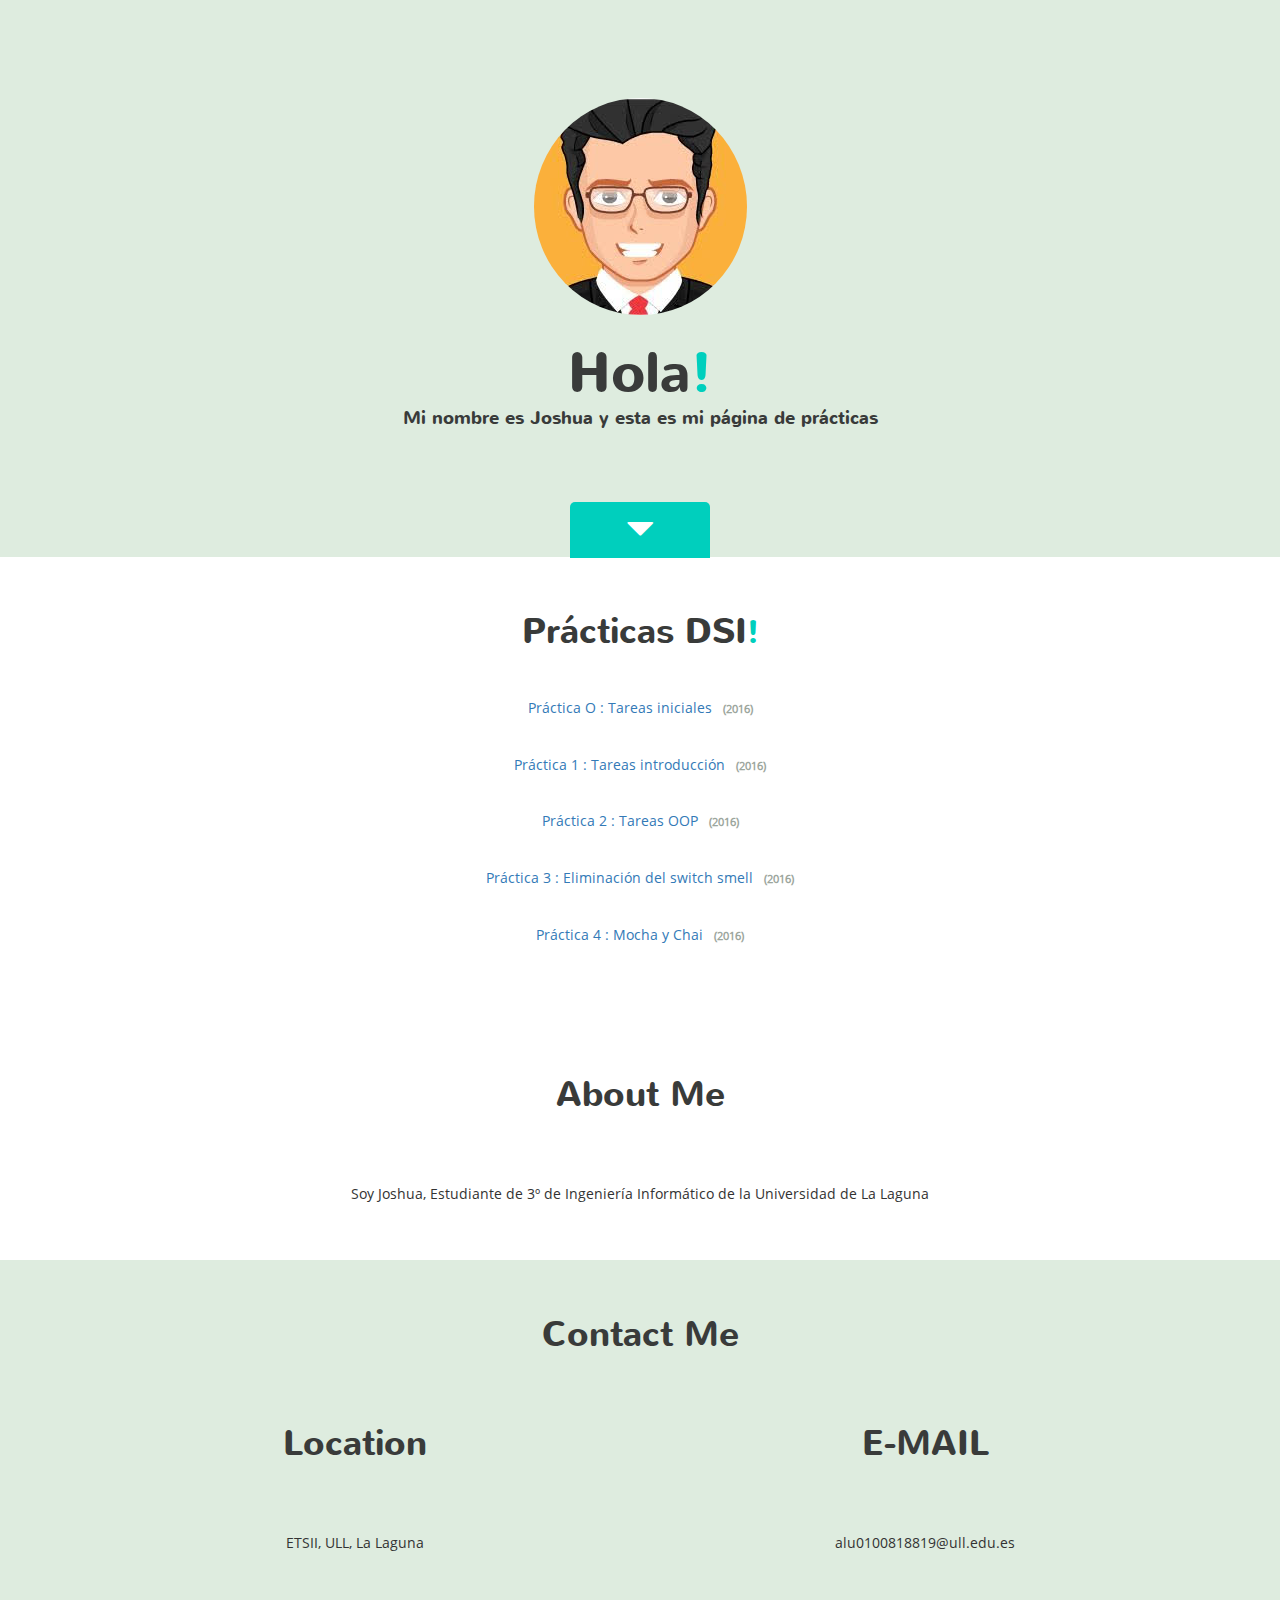
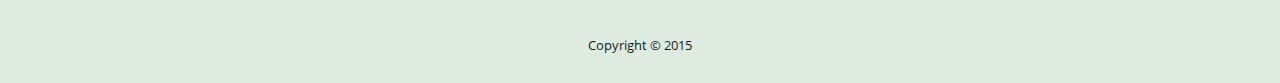
<file: index.html>
<!DOCTYPE HTML>
<html>
<head>
<title>Joshua Pérez</title>
<link href="css/bootstrap.css" rel="stylesheet" type="text/css" media="all">
<link href="css/style.css" rel="stylesheet" type="text/css" media="all" />
<meta name="viewport" content="width=device-width, initial-scale=1">
<meta http-equiv="Content-Type" content="text/html; charset=utf-8" />
<meta name="keywords" content="" />
<script type="application/x-javascript"> addEventListener("load", function() { setTimeout(hideURLbar, 0); }, false); function hideURLbar(){ window.scrollTo(0,1); } </script>
<script src="js/jquery-1.11.1.min.js"></script>
<!---- start-smoth-scrolling---->
<script type="text/javascript" src="js/move-top.js"></script>
<script type="text/javascript" src="js/easing.js"></script>
 <script type="text/javascript">
		jQuery(document).ready(function($) {
			$(".scroll").click(function(event){		
				event.preventDefault();
				$('html,body').animate({scrollTop:$(this.hash).offset().top},1200);
			});
		});
	</script>

 
</head>
<body>
		
			<div class="header-section">
				<div class="container">
					<center>
					<img src="images/joshua.jpg" class="img-responsive img-circle" align="center" >
					</center>
						<h1>Hola<span>!</span></h1>
							<p>Mi nombre es Joshua y esta es mi página de prácticas</p>
							<a href="#contact" class="scroll top"><span class="glyphicon glyphicon-triangle-bottom" aria-hidden="true"></span></a>
				</div>
			</div>
	
			<div class="practicas-section">
				<div class="container">
					<div class="practicas-grids">
						<div class="col-md-12 practicas-grid">
						<h3>Prácticas DSI<span>!</span></h3>
						<div class="practicas">
						<p></p><a href="https://joshuape.github.io/tareas-iniciales-joshuasamuel/" > Práctica O : Tareas iniciales <label>(2016)</label> </a></p>
						<p></p><a href="http://ull-esit-gradoii-dsi.github.io/introduccion-joshuasamuel/" > Práctica 1 : Tareas introducción <label>(2016)</label> </a></p>
						<p></p><a href="https://github.com/ULL-ESIT-GRADOII-DSI/object-oriented-programming-in-js-joshuasamuel" > Práctica 2 : Tareas OOP <label>(2016)</label> </a></p>
						<p></p><a href="https://github.com/ULL-ESIT-GRADOII-DSI/eliminacion-del-switch-smell-joshua-samuel" > Práctica 3 : Eliminación del switch smell <label>(2016)</label> </a></p>
						<p></p><a href="https://github.com/ULL-ESIT-GRADOII-DSI/mocha-y-chai-joshua-samuel" > Práctica 4 : Mocha y Chai <label>(2016)</label> </a></p>
						</div>
						</div>
						
					<div class="clearfix"></div>
					</div>
				</div>
			</div>
			
			
				<div class="about">
				<h3>about me</h3>
			<div class="container">
						<p align="center">Soy Joshua, Estudiante de 3º de Ingeniería Informático de la Universidad de La Laguna</p>
						<div class="clearfix"> </div>
							</div>
							</div>
							
							
						<div class="contact-section" id="contact">
				<div class="container">
					<h3>contact me</h3>
					 <div class="contact-details">
				<div class="col-md-6 ">
					<h3>Location</h3>
					<p align="center">ETSII, ULL, La Laguna</p>
				</div>
				<div class="col-md-6">
					<h3>E-MAIL</h3>
					<p align="center">alu0100818819@ull.edu.es</p>
				</div>
			</div>		 
		</div>
	</div>
	
			<div class="footer-section">
						<div class="container">
							<div class="footer-top">
						<p>Copyright &copy; 2015 </p>
									</div>
							<script type="text/javascript">
						$(document).ready(function() {
							
							$().UItoTop({ easingType: 'easeOutQuart' });
							
						});
					</script>
				<a href="#" id="toTop" style="display: block;"> <span id="toTopHover" style="opacity: 1;"> </span></a>
				</div>
			</div>



</body>
</html>
</file>
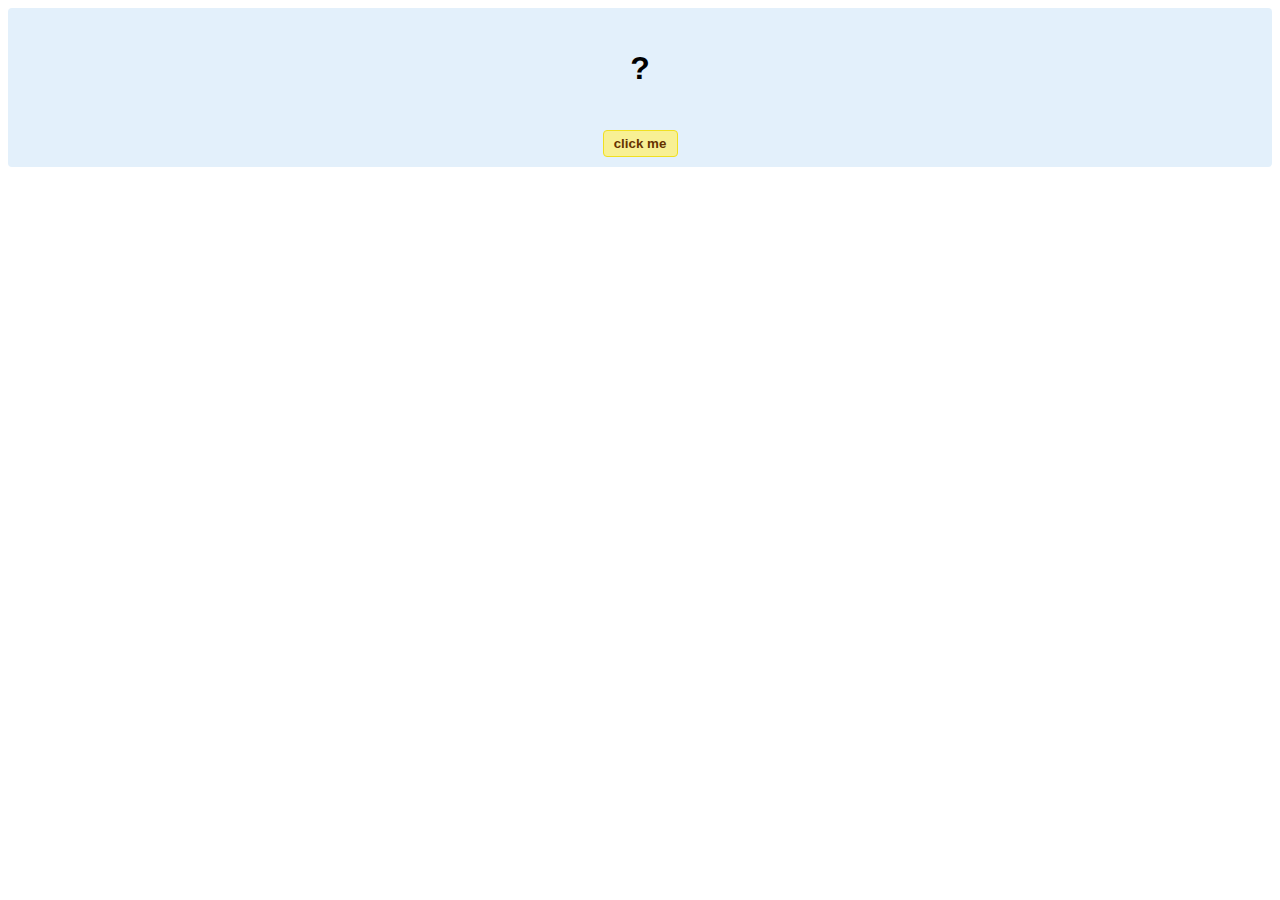
<file: hello-world.html>
<!DOCTYPE html>
<!-- HTML5 Hello world by kirupa - http://www.kirupa.com/html5/getting_your_feet_wet_html5_pg1.htm -->
<html lang="en-us">

<head>
<meta charset="utf-8">
<title>Hello...</title>
<style type="text/css">
#mainContent {
	font-family: Arial, Helvetica, sans-serif;
	font-size: xx-large;
	font-weight: bold;
	background-color: #E3F0FB;
	border-radius: 4px;
	padding: 10px;
	text-align: center;
}
.buttonStyle {
	border-radius: 4px;
	border: thin solid #F0E020;
	padding: 5px;
	background-color: #F8F094;
	font-family: "Segoe UI", Tahoma, Geneva, Verdana, sans-serif;
	font-weight: bold;
	color: #663300;
	width: 75px;
}

.buttonStyle:hover {
	border: thin solid #FFCC00;
	background-color: #FCF9D6;
	color: #996633;
	cursor: pointer;
}
.buttonStyle:active {
	border: thin solid #99CC00;
	background-color: #F5FFD2;
	color: #669900;
	cursor: pointer;
}

</style>
</head>

<body>
<div id="mainContent">
<p id="helloText">?</p>
<button id="clickButton" class="buttonStyle">click me</button>
</div>
<script> 
var myButton = document.getElementById("clickButton");
var myText = document.getElementById("helloText");

myButton.addEventListener('click', doSomething, false)

function doSomething() {
	myText.textContent = "hello, world!";
}
</script>

</body>
</html>
</file>
<file: css/style.css>
@font-face {
    font-family: 'Nunito-Bold';
    src:url(../fonts/Nunito-Bold.ttf) format('truetype');
}
@font-face {
    font-family: 'OpenSans-Regular';
    src:url(../fonts/OpenSans-Regular.ttf) format('truetype');
}
body a{
    transition:0.5s all;
	-webkit-transition:0.5s all;
	-moz-transition:0.5s all;
	-o-transition:0.5s all;
	-ms-transition:0.5s all;
}
input[type="button"]{
	transition:0.5s all;
	-webkit-transition:0.5s all;
	-moz-transition:0.5s all;
	-o-transition:0.5s all;
	-ms-transition:0.5s all;
}

h1,h2,h3,h4,h5,h6{
	padding:0 0;
	margin:0 0;
}
p{
	padding:0 0;
	margin:0 0;
}
ul{
	padding:0 0;
	margin:0 0;	
}
body{
	padding:0 0;
	margin:0 0; 
	font-family: 'OpenSans-Regular';

}
.header-section {
  background: #deecdf;
  text-align: center;
    min-height: 500px;
}
.header-section img {
  margin-top: 7em;
}
.header-section h1 {
  font-family: 'Nunito-Bold';
  font-size: 4em;
  text-transform: capitalize;
  color: #393b3a;
  padding: 0.5em 0 0 0;
}
.header-section span {
  color: #00cfbd;
  font-size: 1em;
}
.header-section p {
  font-family: 'Nunito-Bold';
  font-size: 1.3em;
  color: #393b3a;
}
span.glyphicon.glyphicon-triangle-bottom {
  font-size: 2em;
  color: #fff;
  background-color: rgb(0, 207, 189);
  padding: 0.5em 2em;
  border-radius: 5px 5px 0 0;
  margin-top: 2.5em;
  }
.practicas-section {
  padding: 4em 0;
}
.practicas-grid h3 {
  font-family: 'Nunito-Bold';
  font-size: 2.5em;
  text-transform: capitalize;
  color: #393b3a;
   text-align: center;
}
.practicas-grid span {
  color: #00cfbd;
  font-size: 0.9em;
  text-align: center;
}
.practicas-grid p {
  font-size: 1.2em;
  color: #393b3a;
  padding: 1.1em 0 0 0;
  }
.practicas-grid label {
  font-size: 0.8em;
  color: #9CA69D;
  margin: 0 0 0 7px;
}

.practicas-grid h4 {
  font-size: 1.3em;
  text-transform: capitalize;
  color: rgb(29, 26, 26);
  }
.practicas {
  padding: 2em 0 0;
   text-align: center;
}


span.glyphicon.glyphicon-pencil {
  font-size: 2em;
  color: #C6D9C7;
  border-radius: 50px;
  border: 2px solid;
  padding: 1em;
}
span.glyphicon.glyphicon-phone{
font-size: 2em;
  color: #C6D9C7;
  border-radius: 50px;
  border: 2px solid;
  padding: 1em;
}
span.glyphicon.glyphicon-signal{
font-size: 2em;
  color: #C6D9C7;
  border-radius: 50px;
  border: 2px solid;
  padding: 1em;
}

.about {
	background:#fff;
	padding: 4em 0;

}
.about h3 {
  font-family: 'Nunito-Bold';
  font-size: 2.5em;
  text-transform: capitalize;
  color: #393b3a;
  text-align: center;
  margin-bottom:2em;
}

.contact-section {
  padding: 4em 0;
  background: #deecdf;
 
 }
.contact-section h3 {
    font-family: 'Nunito-Bold';
  font-size: 2.5em;
  text-transform: capitalize;
  color: #393b3a;
  text-align: center;
  margin-bottom: 2em;

}
.contact-details form input[type="text"],.contact-details form textarea {
	width: 100%;
	padding: 1.5em 1em;
	border: 1px solid #7ca17f;
	font-size: 1.1em;
	margin-bottom: 1.2em;
	color: #Aac8ac;
	outline: none;
	background:transparent;
	font-weight: 600;
}
.contact-details form textarea {
	height: 244px;
	resize: none;
	width: 100%;
}
.contact-right{
	text-align:right;
}
.contact-details input[type="submit"] {
	background: #393b3a;
	padding: 1em 2em;
	border: none;
	font-size: 1em;
	margin: 0.5em 0 0 0;
	color: #fff;
	outline: none;
	font-weight: 600;
	border-radius:5px;
	transition: 0.5s all;
	-webkit-transition: 0.5s all;
	-moz-transition: 0.5s all;
	-o-transition: 0.5s all;
	-ms-transition: 0.5s all;
}
.contact-details input[type="submit"]:hover {
  color: #fff;
  background: rgb(0, 207, 189);
}
.location-grid h3 {
  font-family: 'Nunito-Bold';
  font-size: 2.5em;
  text-transform: capitalize;
  color: #393b3a;
   text-align: center;
}
.location {
  padding: 2em 0 0;
   text-align: center;
}

.footer-section{
	padding:2em 0;
	text-align:center;
	background:#deecdf;
}
.footer-bottom {
	margin-top: 1em;
}
.footer-top p {
	font-size: 0.9em;
	color: #1B1B1B;
	font-weight: 400;
}
.footer-top  a {
	font-size: 1em;
	color:#1B1B1B;
	font-weight: 400;
	text-transform: capitalize;
}
.footer-top a:hover {
	color: #1B1B1B;
}
.footer-top a {
	margin: 0 6px 0 6px;
}
#toTop {
	display: none;
	text-decoration: none;
	position: fixed;
	bottom: 10px;
	right: 10px;
	overflow: hidden;
	width: 48px;
	height: 48px;
	border: none;
	text-indent: 100%;
	background: url("../images/to-top2.png") no-repeat 0px 0px;
}
/*-- responsive-design --*/
@media only screen and (max-width:1024px) {
.header-section h1 {
   font-size: 3em;
 }
.header-section p {
	font-size: 1.2em;
}
.study-grid h3 {
   font-size: 2em;
 }
.study-grid p {
  font-size: 1.1em;
}
.study-grid h4 {
  font-size: 1.3em;
 }
 .service-grid h4 {
  font-size: 1.3em;
 }
 .service-grid p {
  font-size: 0.965em;
 }

.contact-section h3 {
    font-size: 2em;
}
.contact-details form input[type="text"], .contact-details form textarea {
    font-size: 1em;
}
.contact-details form textarea {
  height: 225px;
 }
.contact-details input[type="submit"] {
	padding: 1em 1.5em;
}

}
@media only screen and (max-width: 768px){
.header-section {
   min-height: 472px;
}
.header-section h1 {
  font-size: 2.5em;
}
.header-section p {
  font-size: 1.1em;
}
span.glyphicon.glyphicon-triangle-bottom {
  font-size: 1.5em;
}
.study-section {
  padding: 3em 0;
}
.study-grid {
  float: left;
  width: 50%;
}
.study-grid h3 {
  font-size: 1.6em;
}
.study-grid p {
  font-size: 1em;
  padding: 1.2em 0 0 0;
}
.study-grid h4 {
  font-size: 1.1em;
}


.contact-section {
  padding: 3em 0;
}
.contact-section h3 {
  font-size: 1.6em;
  margin-bottom: 1.5em;
}
.contact-left {
  float: left;
  width: 50%;
}
.contact-right {
  float: left;
  width: 50%;
}
.contact-details form input[type="text"], .contact-details form textarea {
    padding: 1em 1em;
}
.contact-details form textarea {
  height: 185px;
}
.contact-details input[type="submit"] {
  padding: 1em 1em;
  font-size: 0.96em;
}
}
@media only screen and (max-width: 640px){
.header-section img {
  margin-top: 5em;
}
.header-section {
  min-height: 430px;
}
.header-section h1 {
  font-size: 2em;
}
.header-section p {
  font-size: 1.05em;
}
.study-grid h3 {
  font-size: 1.5em;
}
.study-grid {
  float: none;
  width: 100%;
  margin-top: 2em;
}
.study1 {
  padding: 0em 0 0;
}
.study2 {
  padding: 1em 0 0;
}
.study-grid p {
  font-size: 0.965em;
  padding: 1.2em 0 0 0;
}
.study-section {
  padding: 1em 0;
}
.study-grid h4 {
  font-size: 1em;
}


.contact-section h3 {
  font-size: 1.5em;
 }
.contact-details input[type="submit"] {
    font-size: 0.9em;
}

@media only screen and (max-width: 480px){
.header-section img {
  margin-top: 5em;
  width: 30%;
}
.header-section {
  min-height: 345px;
}
.header-section h1 {
  font-size: 1.5em;
}
span.glyphicon.glyphicon-triangle-bottom {
  font-size: 1.3em;
}
.header-section p {
  font-size: 1em;
}
.study-grid h3 {
  font-size: 1.3em;
}
.study-grid {
  margin-top: 1em;
  padding:0;
}
.study-grid p {
  font-size: 0.92em;
}
.study-grid h4 {
  font-size: 0.95em;
}.service-section {
  padding: 0em 0;
}
.service-grid {
  float: none;
  width: 100%;
  padding: 0;
  margin-top: 2em;
}
.service-grid h4 {
  font-size: 0.95em;
}

.contact-section {
  padding: 2em 0;
}
.contact-section h3 {
  font-size: 1.3em;
  margin-bottom: 1em;
}
.contact-details form textarea {
  height: 160px;
}
.contact-left {
  float: none;
  width: 100%;
  padding:0;
}
.contact-right {
  float: none;
  width: 100%;
  padding:0;
}
.contact-details form input[type="text"], .contact-details form textarea {
  padding: 0.5em 0.5em;
  font-size: 0.95em;
}
.contact-details input[type="submit"] {
  font-size: 0.85em;
  padding: 0.8em 1em;
}
}
@media only screen and (max-width: 320px){
.header-section img {
  margin-top: 4em;
  width: 40%;
}
.header-section h1 {
  font-size: 1.8em;
}
span.glyphicon.glyphicon-triangle-bottom {
  font-size: 1em;
}
.header-section {
  min-height: 300px;
}
.study-grid h3 {
  font-size: 1.5em;
}
.study-section {
  padding: 0em 0;
}
.study-grid p {
  font-size: 0.9em;
}
.study-grid {
  margin-top: 1.5em;
 }
 .study-grid h4 {
  font-size: 1.15em;
}

.contact-section h3 {
  font-size: 1.5em;
}
.google-map iframe {
  height: 250px;
}
.contact-section {
  padding: 1em 0;
}
.contact-details input[type="submit"] {
  font-size: 0.8em;
}
</file>
